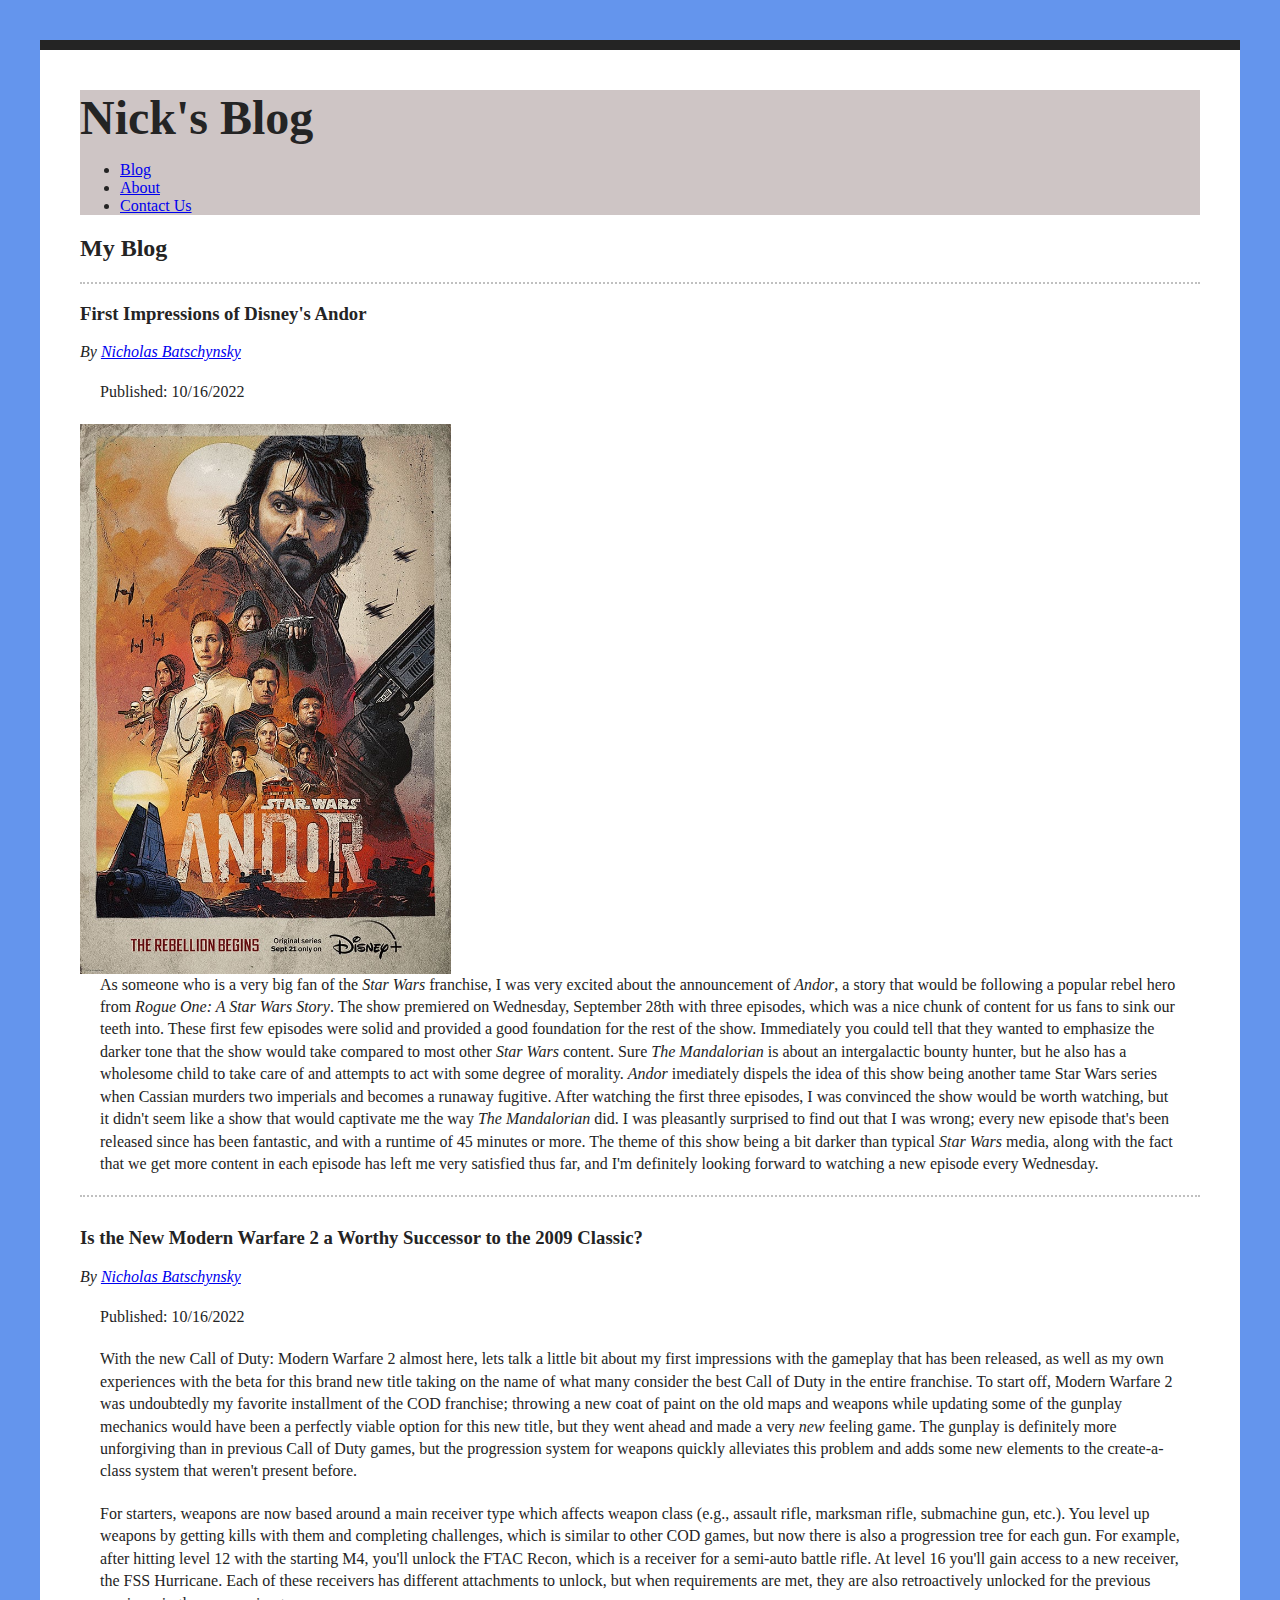
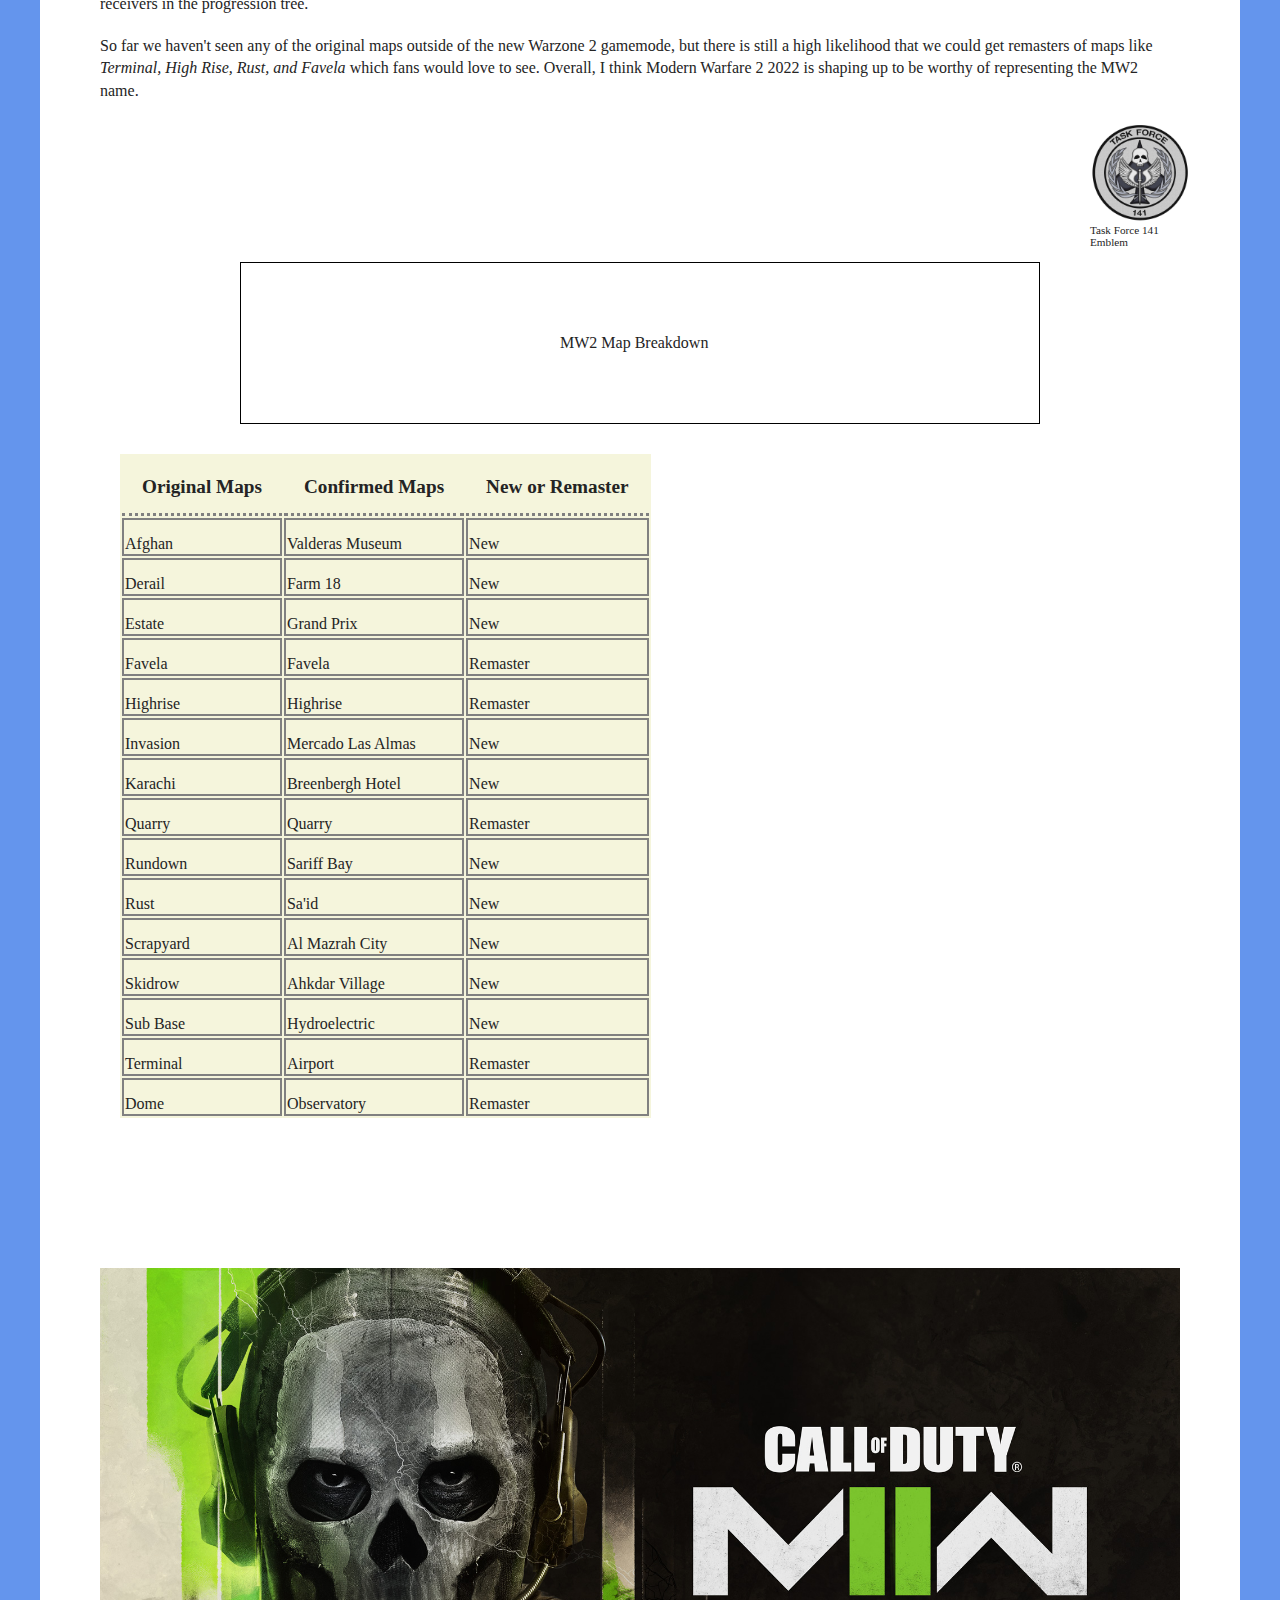
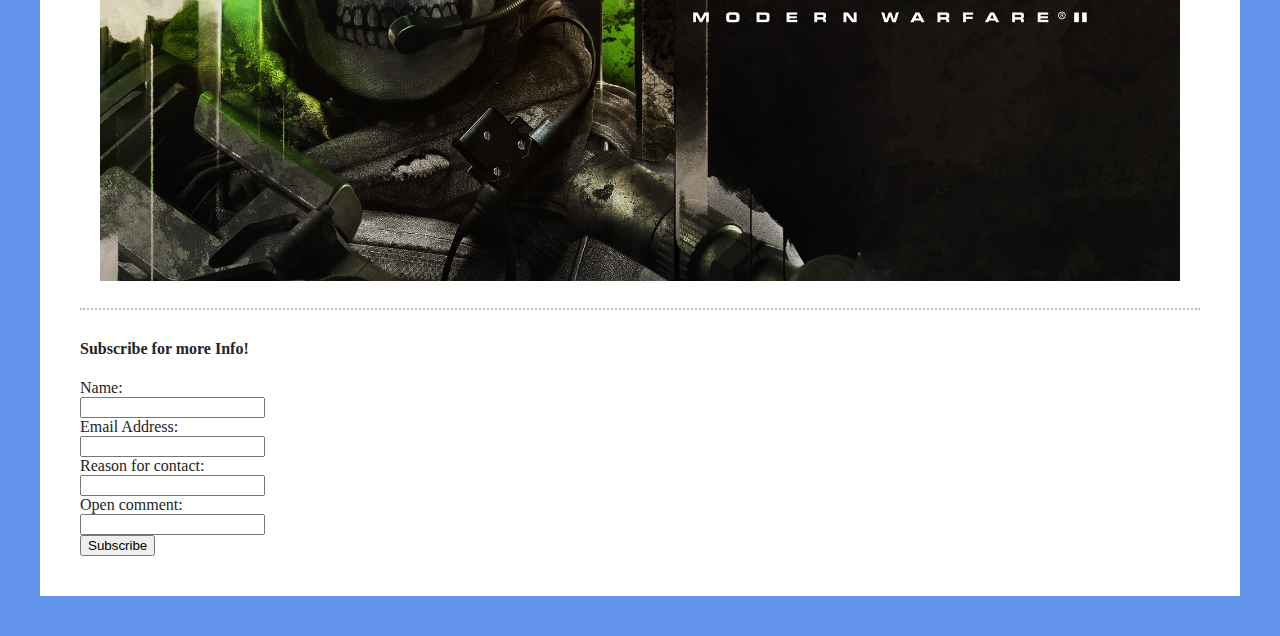
<file: index.html>
<!DOCTYPE html>
<html lang="en">

<head>
    <meta charset="UTF-8">
    <meta http-equiv="X-UA-Compatible" content="IE=edge">
    <meta name="viewport" content="width=device-width, initial-scale=1.0">
    <link rel="stylesheet" href="style.css">
    <title>Nick's Blog</title>
</head>

<body>
    <header class="blog-title">
        <h1>Nick's Blog</h1>
        <nav>
            <ul>
                <li><a href="index.html">Blog</a></li>
                <li><a href="about.html">About</a></li>
                <li><a href="contact.html">Contact Us</a></li>
            </ul>
        </nav>
    </header>
    <h2>My Blog</h2>
    <section id="blog">
        <article class="blog-post">
            <h3>First Impressions of Disney's Andor</h3>
            <address class="author">By <a rel="author"
                    href="https://www.linkedin.com/in/nicholas-batschynsky-881372207/">Nicholas Batschynsky</a>
            </address>
            <p>Published: 10/16/2022</p>
            
                <div class="float-left"><img src="andor-poster.jpeg" alt="Andor official Poster"></div>
            
            <p>
                As someone who is a very big fan of the <em>Star Wars</em> franchise, I was very excited
                about the announcement of <em>Andor</em>, a story that would be following a popular rebel
                hero from <em>Rogue One: A Star Wars Story</em>. The show premiered on Wednesday, September
                28th with three episodes, which was a nice chunk of content for us fans to sink our
                teeth into. These first few episodes were solid and provided a good foundation for
                the rest of the show. Immediately you could tell that they wanted to emphasize the
                darker tone that the show would take compared to most other <em>Star Wars</em> content. Sure
                <em>The Mandalorian</em> is about an intergalactic bounty hunter, but he also has a wholesome
                child to take care of and attempts to act with some degree of morality. <em>Andor</em>
                imediately dispels the idea of this show being another tame Star Wars series when
                Cassian murders two imperials and becomes a runaway fugitive.
                After watching the first three episodes, I was convinced the show would be worth
                watching, but it didn't seem like a show that would captivate me the way <em>The
                    Mandalorian</em> did. I was pleasantly surprised to find out that I was wrong; every new
                episode that's been released since has been fantastic, and with a runtime of 45
                minutes or more. The theme of this show being a bit darker than typical <em>Star Wars</em>
                media, along with the fact that we get more content in each episode has left me
                very satisfied thus far, and I'm definitely looking forward to watching a new
                episode every Wednesday.
            </p>

        </article>
        <article class="blog-post">
            <h3>Is the New Modern Warfare 2 a Worthy Successor to the 2009 Classic?</h3>
            <address class="author">By <a rel="author"
                    href="https://www.linkedin.com/in/nicholas-batschynsky-881372207/">Nicholas Batschynsky</a>
            </address>
            <p>Published: 10/16/2022</p>
            <p>
                With the new Call of Duty: Modern Warfare 2 almost here, lets talk a
                little bit about my first impressions with the gameplay that has been
                released, as well as my own experiences with the beta for this
                brand new title taking on the name of what many consider the best Call of Duty
                in the entire franchise. To start off, Modern Warfare 2 was undoubtedly my
                favorite installment of the COD franchise; throwing a new coat of paint on
                the old maps and weapons while updating some of the gunplay mechanics would
                have been a perfectly viable option for this new title, but they went ahead
                and made a very <em>new</em> feeling game. The gunplay is definitely more
                unforgiving than in previous Call of Duty games, but the progression system
                for weapons quickly alleviates this problem and adds some new elements to the
                create-a-class system that weren't present before. </p>
            <p>For starters, weapons are now based around a main receiver type which affects
                weapon class (e.g., assault rifle, marksman rifle, submachine gun, etc.).
                You level up weapons by getting kills with them and completing challenges,
                which is similar to other COD games, but now there is also a progression tree
                for each gun. For example, after hitting level 12 with the starting M4, you'll
                unlock the FTAC Recon, which is a receiver for a semi-auto battle rifle. At
                level 16 you'll gain access to a new receiver, the FSS Hurricane. Each of these
                receivers has different attachments to unlock, but when requirements are met,
                they are also retroactively unlocked for the previous receivers in the progression
                tree.

            </p>
            <p>
                So far we haven't seen any of the
                original maps outside of the new Warzone 2 gamemode, but there is
                still a high likelihood that we could get remasters of maps like <em>Terminal,
                    High Rise, Rust, and Favela</em> which fans would love to see. Overall, I think
                Modern Warfare 2 2022 is shaping up to be worthy of representing the MW2 name.
            </p>

            
                <div class="float-right">
                    <img src="tf141.jpeg" alt="Task Force 141 Emblem">
                    Task Force 141 Emblem
                </div>
            

            <div class="container">
                <div class="item">MW2 Map Breakdown</div>
            </div>

            <table class="mw2-maps">
                <tr>
                    <th>Original Maps</th>
                    <th>Confirmed Maps</th>
                    <th>New or Remaster</th>
                </tr>
                <tr>
                    <td>Afghan</td>
                    <td>Valderas Museum</td>
                    <td>New</td>
                </tr>
                <tr>
                    <td>Derail</td>
                    <td>Farm 18</td>
                    <td>New</td>
                </tr>
                <tr>
                    <td>Estate</td>
                    <td>Grand Prix</td>
                    <td>New</td>
                </tr>
                <tr>
                    <td>Favela</td>
                    <td>Favela</td>
                    <td>Remaster</td>
                </tr>
                <tr>
                    <td>Highrise</td>
                    <td>Highrise</td>
                    <td>Remaster</td>
                </tr>
                <tr>
                    <td>Invasion</td>
                    <td>Mercado Las Almas</td>
                    <td>New</td>
                </tr>
                <tr>
                    <td>Karachi</td>
                    <td>Breenbergh Hotel</td>
                    <td>New</td>
                </tr>
                <tr>
                    <td>Quarry</td>
                    <td>Quarry</td>
                    <td>Remaster</td>
                </tr>
                <tr>
                    <td>Rundown</td>
                    <td>Sariff Bay</td>
                    <td>New</td>
                </tr>
                <tr>
                    <td>Rust</td>
                    <td>Sa'id</td>
                    <td>New</td>
                </tr>
                <tr>
                    <td>Scrapyard</td>
                    <td>Al Mazrah City</td>
                    <td>New</td>
                </tr>
                <tr>
                    <td>Skidrow</td>
                    <td>Ahkdar Village</td>
                    <td>New</td>
                </tr>
                <tr>
                    <td>Sub Base</td>
                    <td>Hydroelectric</td>
                    <td>New</td>
                </tr>
                <tr>
                    <td>Terminal</td>
                    <td>Airport</td>
                    <td>Remaster</td>
                </tr>
                <tr>
                    <td>Dome</td>
                    <td>Observatory</td>
                    <td>Remaster</td>
                </tr>
            </table>

            <p><img src="MWII.jpeg" alt="Modern Warfare 2 Official Poster"></p>

        </article>
    </section>
    <section id="newsletter">
        <h4>Subscribe for more Info!</h4>
        <form>
            <div class="form">
                <label>Name:</label><br>
                <input id="fname" name="name" type="text">
            </div>
            <div class="form">
                <label>Email Address:</label><br>
                <input id="femail" name="email" type="text">
            </div>
            <div class="form"></div>
            <label>Reason for contact:</label><br>
            <input id="freason" name="reasoning" type="text">
            <div class="form"></div>
            <label>Open comment:</label><br>
            <input id="ocomment" name="comment" type="text">
            <div class="form">
                <input type="submit" value="Subscribe">
            </div>
        </form>
    </section>
</body>

</html>
</file>
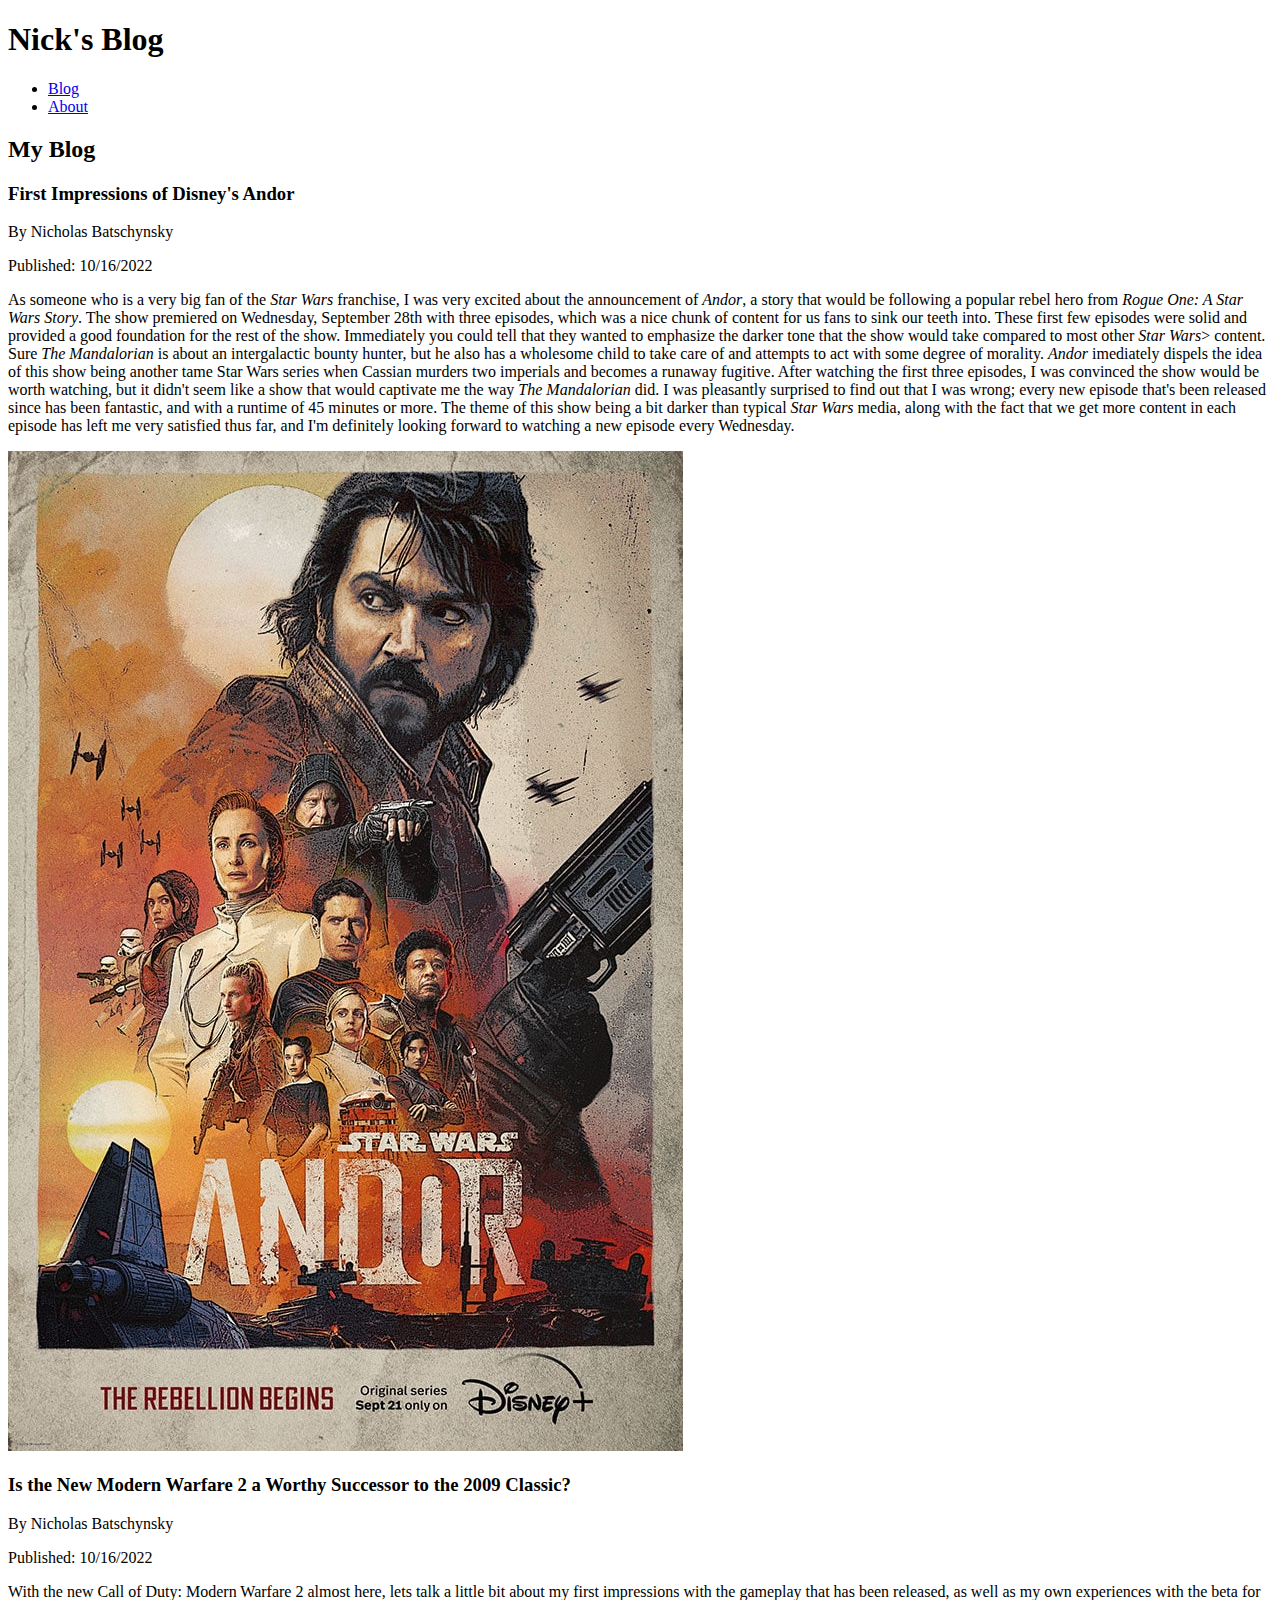
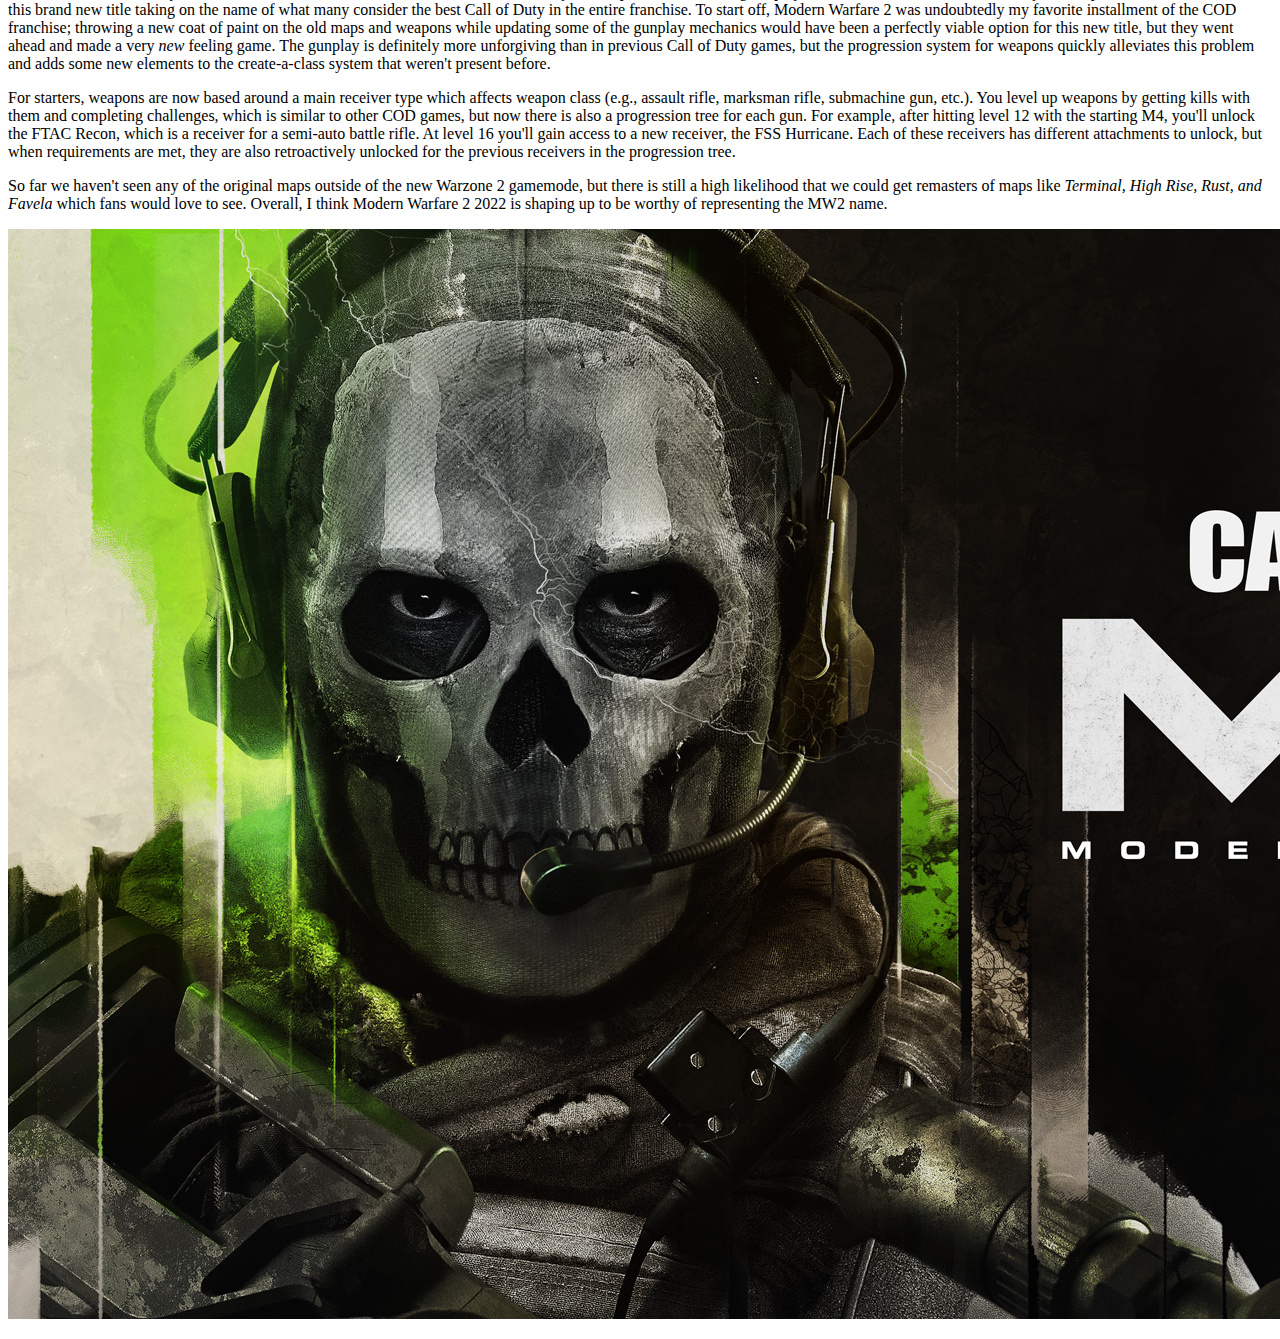
<file: mi349_blog/index.html>
<!DOCTYPE html>
<html lang="en">
<head>
    <meta charset="UTF-8">
    <meta http-equiv="X-UA-Compatible" content="IE=edge">
    <meta name="viewport" content="width=device-width, initial-scale=1.0">
    <title>Nick's Blog</title>
</head>
<body>
<header><h1>Nick's Blog</h1></header> 
<nav>
    <ul>
        <li><a href= "index.html" >Blog</a></li>
        <li><a href="about.html" >About</a></li>
    </ul>
</nav>
<h2>My Blog</h2>
<section><article><h3>First Impressions of Disney's Andor</h3>
    <p>By <author>Nicholas Batschynsky</author></p>
       <p>Published: 10/16/2022</p>
    <p>
            As someone who is a very big fan of the <em>Star Wars</em> franchise, I was very excited
        about the announcement of <em>Andor</em>, a story that would be following a popular rebel 
        hero from <em>Rogue One: A Star Wars Story</em>. The show premiered on Wednesday, September 
        28th with three episodes, which was a nice chunk of content for us fans to sink our 
        teeth into. These first few episodes were solid and provided a good foundation for 
        the rest of the show. Immediately you could tell that they wanted to emphasize the 
        darker tone that the show would take compared to most other <em>Star Wars</em>> content. Sure 
        <em>The Mandalorian</em> is about an intergalactic bounty hunter, but he also has a wholesome 
        child to take care of and attempts to act with some degree of morality. <em>Andor</em> 
        imediately dispels the idea of this show being another tame Star Wars series when 
        Cassian murders two imperials and becomes a runaway fugitive.
            After watching the first three episodes, I was convinced the show would be worth
        watching, but it didn't seem like a show that would captivate me the way <em>The 
        Mandalorian</em> did. I was pleasantly surprised to find out that I was wrong; every new 
        episode that's been released since has been fantastic, and with a runtime of 45 
        minutes or more. The theme of this show being a bit darker than typical <em>Star Wars</em>
        media, along with the fact that we get more content in each episode has left me
        very satisfied thus far, and I'm definitely looking forward to watching a new 
        episode every Wednesday.
    </p>
    <p><img src="andor-poster.jpeg" alt="Andor official Poster"></p>
</article>
<article><h3>Is the New Modern Warfare 2 a Worthy Successor to the 2009 Classic?</h3>
    <p>By <author>Nicholas Batschynsky</author></p>
       <p>Published: 10/16/2022</p>
    <p>
            With the new Call of Duty: Modern Warfare 2 almost here, lets talk a 
            little bit about my first impressions with the gameplay that has been
            released, as well as my own experiences with the beta for this 
            brand new title taking on the name of what many consider the best Call of Duty 
            in the entire franchise. To start off, Modern Warfare 2 was undoubtedly my 
            favorite installment of the COD franchise; throwing a new coat of paint on 
            the old maps and weapons while updating some of the gunplay mechanics would
            have been a perfectly viable option for this new title, but they went ahead
            and made a very <em>new</em> feeling game. The gunplay is definitely more
            unforgiving than in previous Call of Duty games, but the progression system
            for weapons quickly alleviates this problem and adds some new elements to the 
            create-a-class system that weren't present before. </p>
            <p>For starters, weapons are now based around a main receiver type which affects
                weapon class (e.g., assault rifle, marksman rifle, submachine gun, etc.). 
                You level up weapons by getting kills with them and completing challenges,
                which is similar to other COD games, but now there is also a progression tree
                for each gun. For example, after hitting level 12 with the starting M4, you'll
                unlock the FTAC Recon, which is a receiver for a semi-auto battle rifle. At
                level 16 you'll gain access to a new receiver, the FSS Hurricane. Each of these 
                receivers has different attachments to unlock, but when requirements are met,
                they are also retroactively unlocked for the previous receivers in the progression
                tree.

            </p>
            <p>
            So far we haven't seen any of the 
            original maps outside of the new Warzone 2 gamemode, but there is 
            still a high likelihood that we could get remasters of maps like <em>Terminal,
                High Rise, Rust, and Favela</em> which fans would love to see. Overall, I think
                Modern Warfare 2 2022 is shaping up to be worthy of representing the MW2 name. 
       </p>
<p>    <p><img src="MWII.jpeg" alt="Modern Warfare 2 Official Poster"></p>
</p>
</article>
</section>
</body>
</html>
</file>
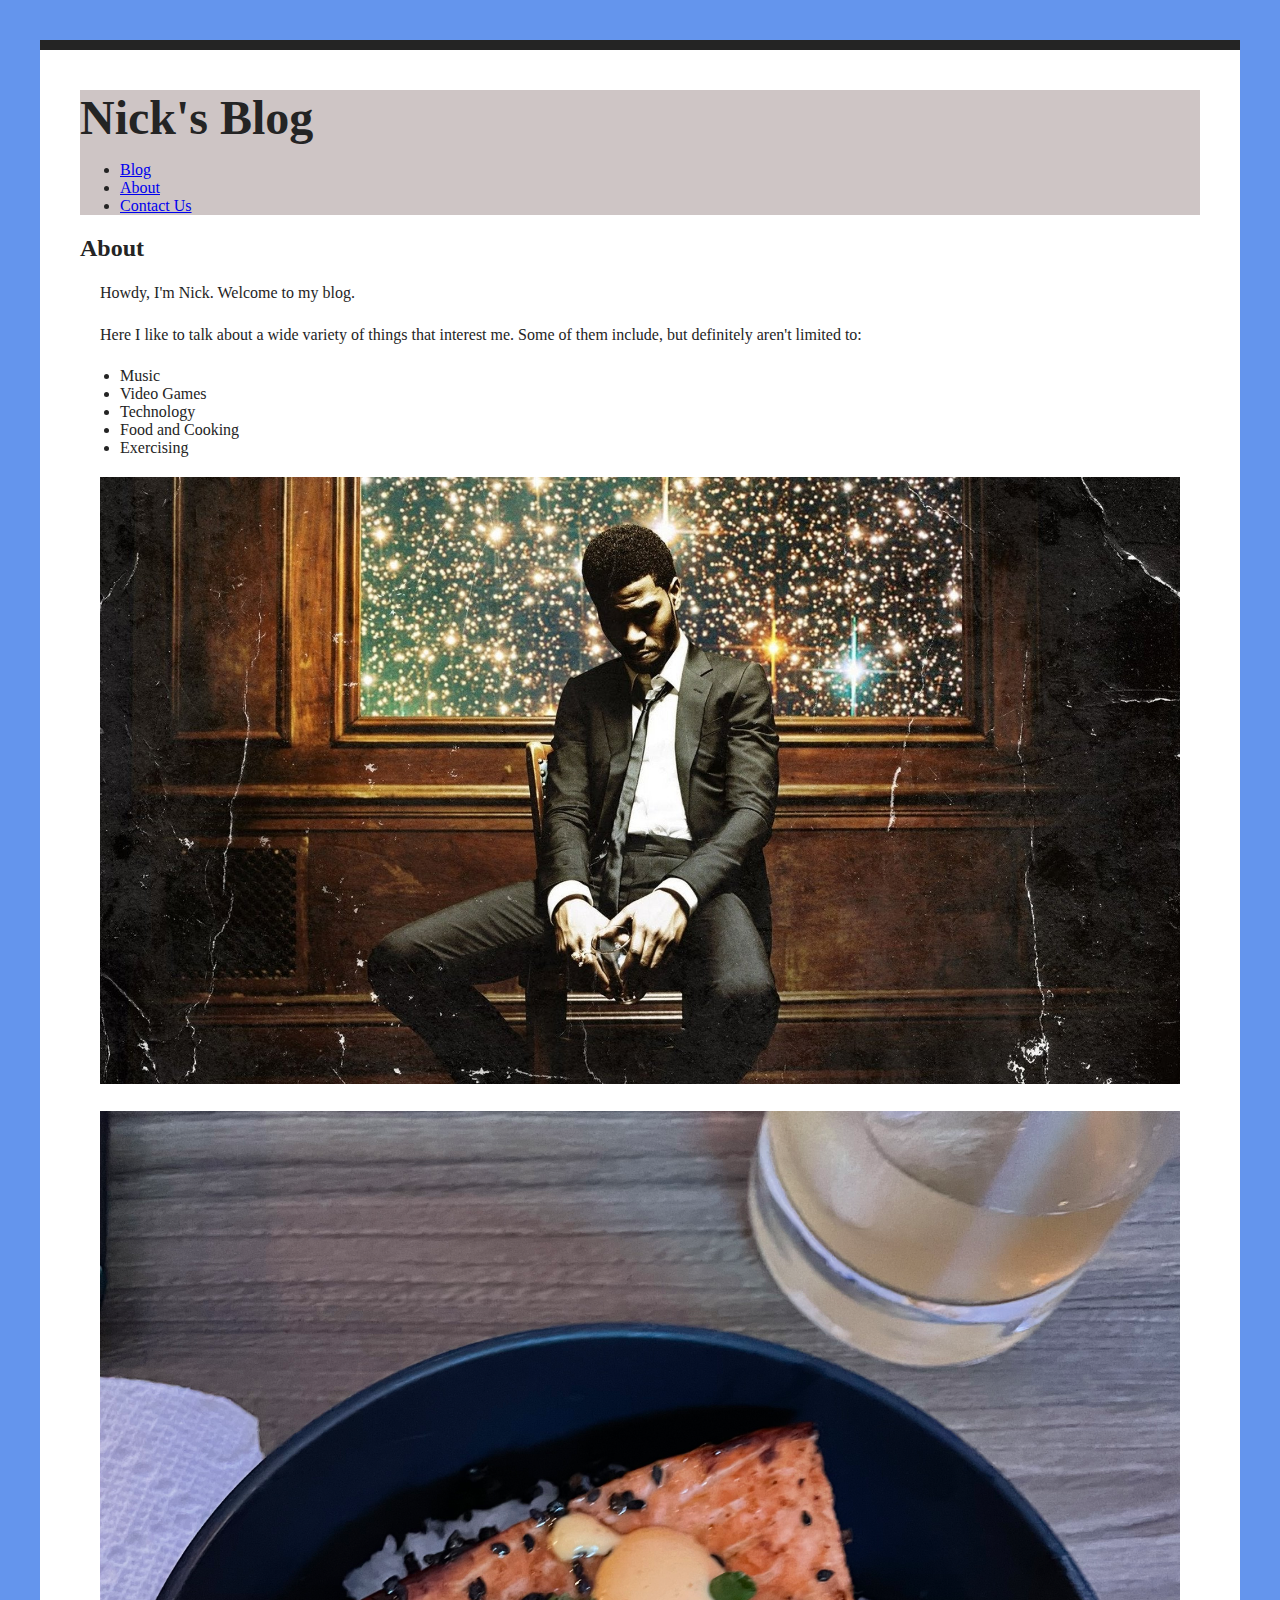
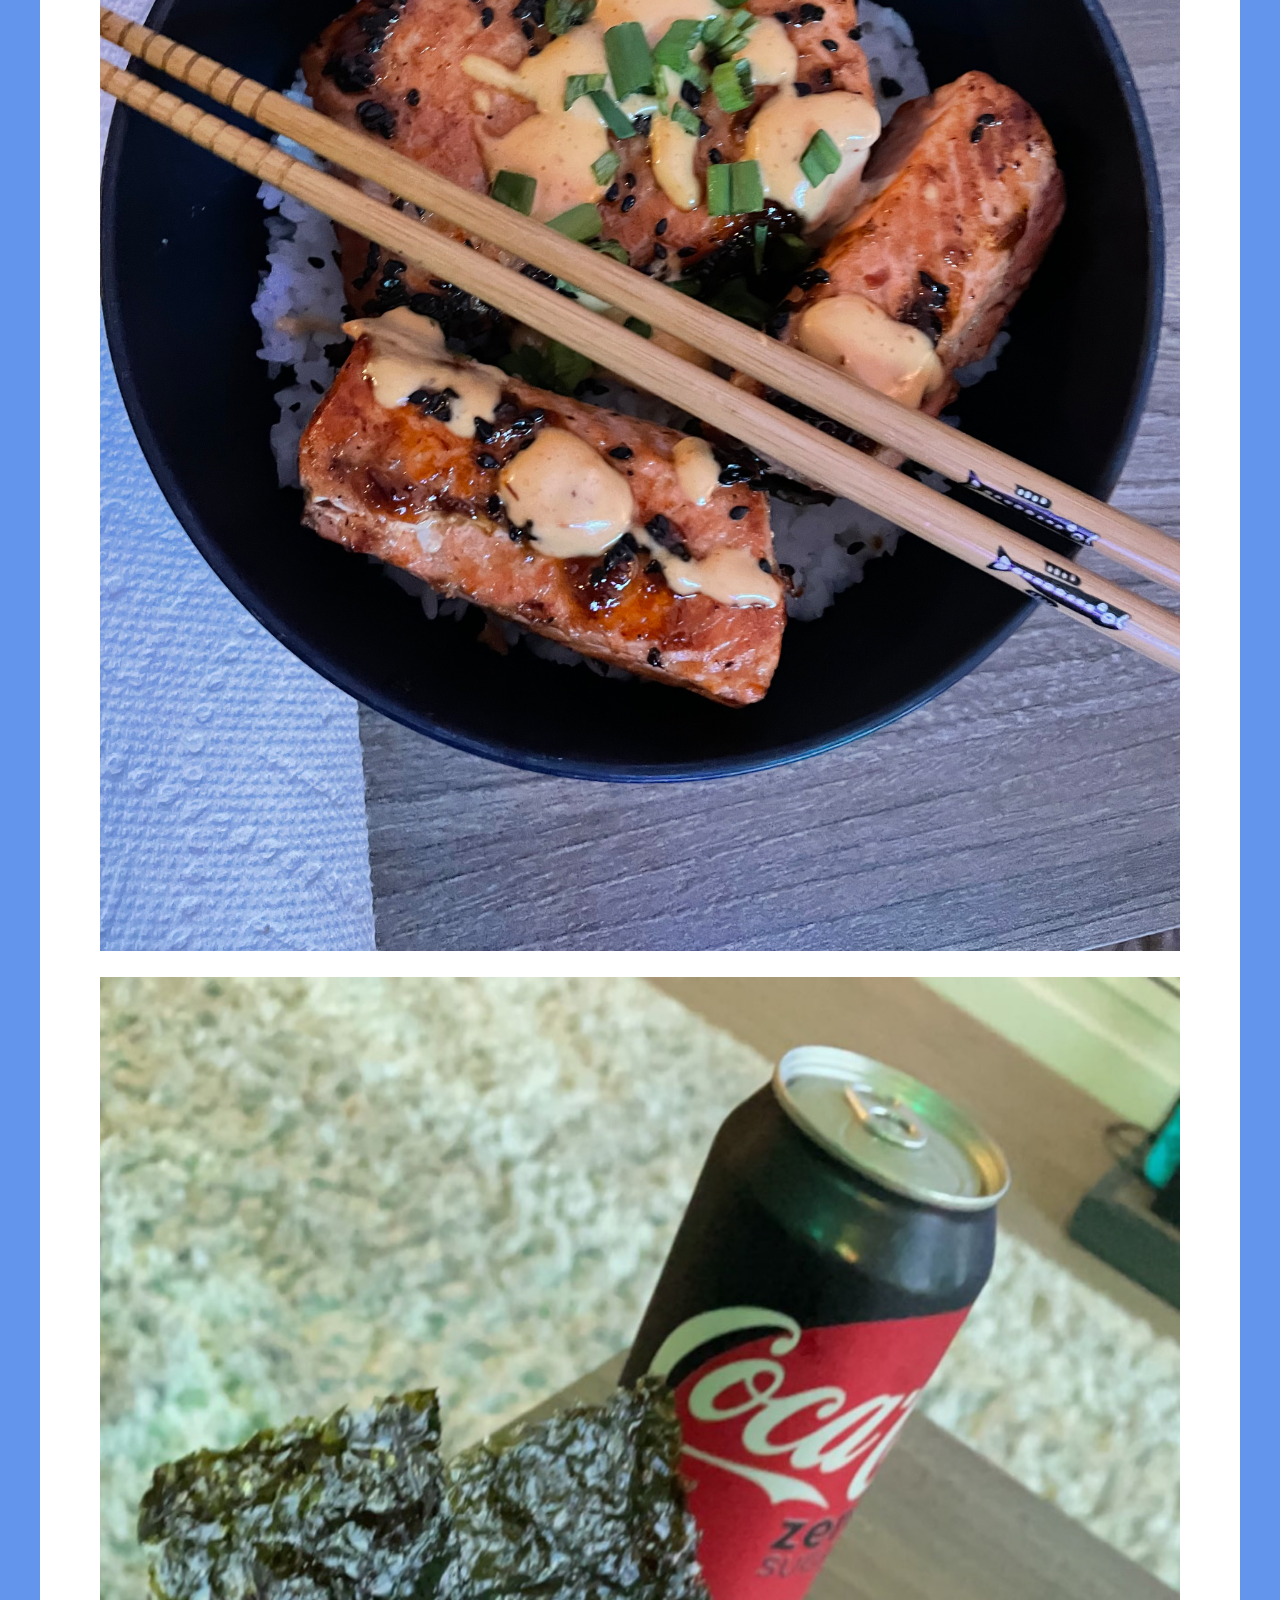
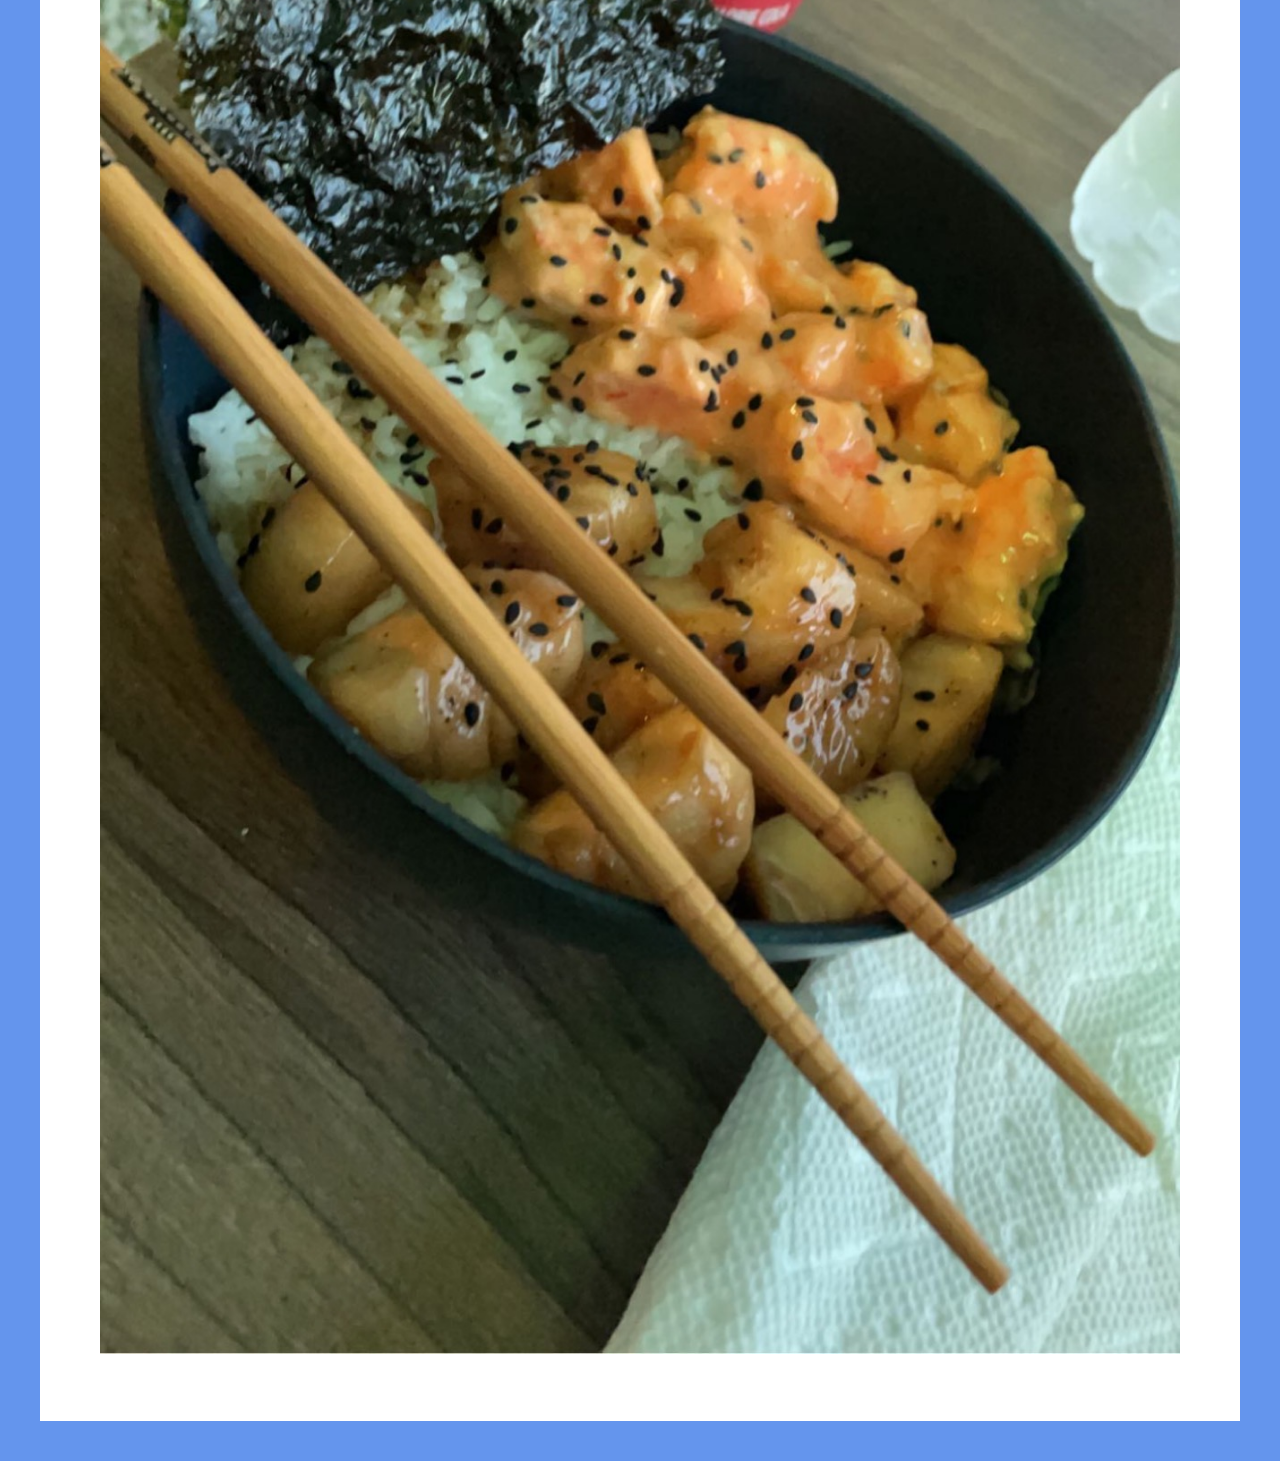
<file: about.html>
<!DOCTYPE html>
<html lang="en">
<head>
    <meta charset="UTF-8">
    <meta http-equiv="X-UA-Compatible" content="IE=edge">
    <meta name="viewport" content="width=device-width, initial-scale=1.0">
    <link rel="stylesheet" href="style.css">
    <title>Nick's Blog</title>
</head>
<body>
<header class="blog-title"><h1>Nick's Blog</h1> 
<nav>
    <ul>
        <li><a href= "index.html" >Blog</a></li>
        <li><a href="about.html" >About</a></li>
        <li><a href="contact.html">Contact Us</a></li>
    </ul>
</nav>
</header>
<h2>About</h2>
<section><article><p>Howdy, I'm Nick. Welcome to my blog.<p>
    <p>Here I like to talk about a wide variety of things that interest me.
        Some of them include, but definitely aren't limited to:
    </p>
    <ul><li>Music</li>
    <li>Video Games</li>
<li>Technology</li>
<li>Food and Cooking</li>
<li>Exercising</li></ul>

<p><img src="motm2" alt="Man on the Moon 2 Album Cover"></p>
<p><img src="salmon.jpg" alt="Some delicious spicy salmon"></p>
<p><img src="scallop.JPG" alt="Miso and soy glazed scallops"></p>
</article>
</section>
</file>
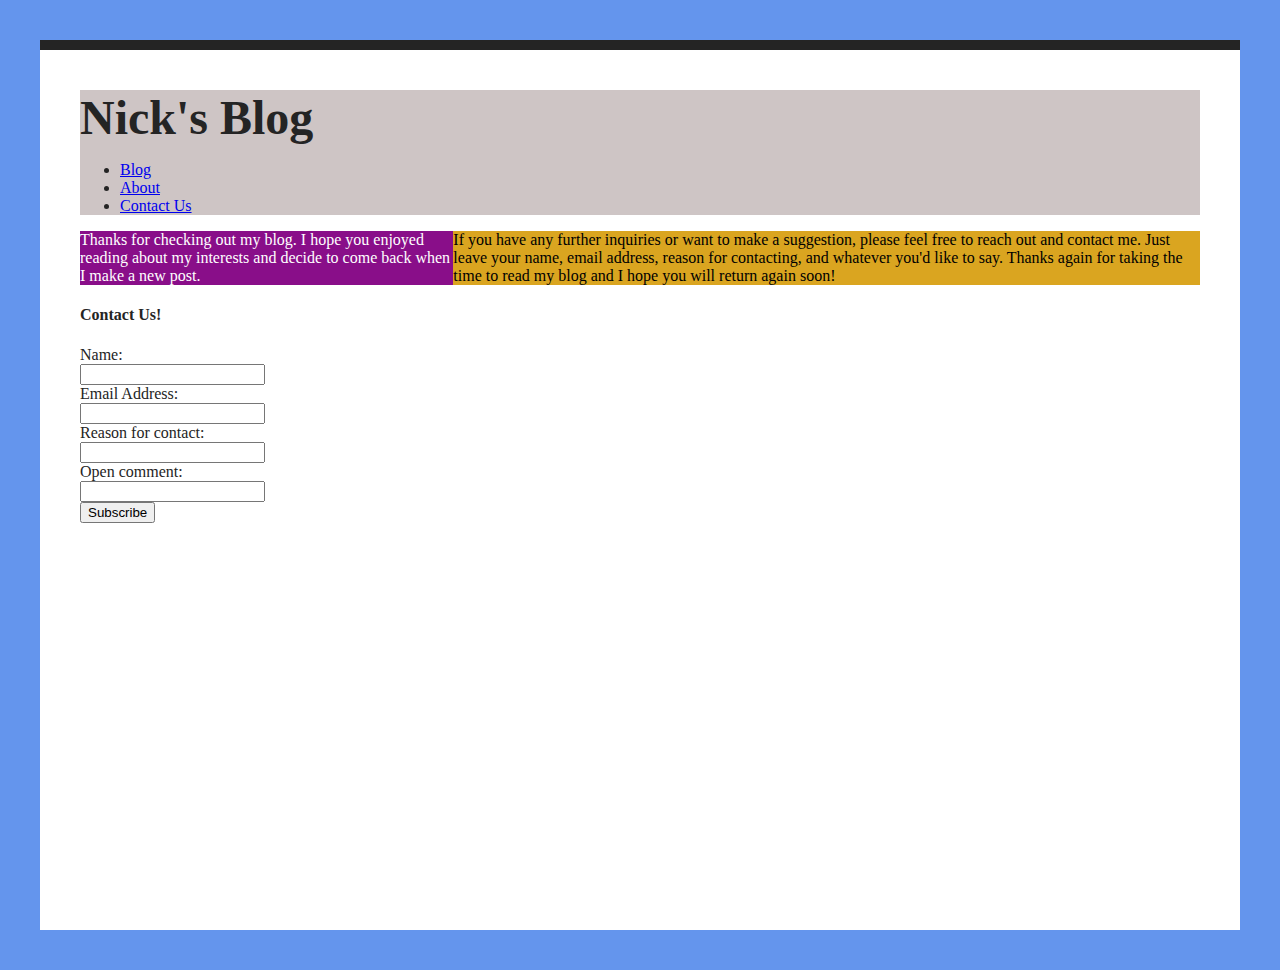
<file: contact.html>
<!DOCTYPE html>
<html lang="en">

<head>
  <meta charset="UTF-8">
  <meta http-equiv="X-UA-Compatible" content="IE=edge">
  <meta name="viewport" content="width=device-width, initial-scale=1.0">
  <link rel="stylesheet" href="style.css">
  <title>Nick's Blog</title>
</head>

<body>
  <header class="blog-title">
    <h1>Nick's Blog</h1>
    <nav>
      <ul>
        <li><a href="index.html">Blog</a></li>
        <li><a href="about.html">About</a></li>
        <li><a href="contact.html">Contact Us</a></li>
      </ul>
    </nav>
  </header>
  <section class="flexy">
  <aside>
    Thanks for checking out my blog. I hope you enjoyed reading about my interests
    and decide to come back when I make a new post.
  </aside>
  <div class="aside-divide">
    If you have any further inquiries or want to make a suggestion, please feel free to 
    reach out and contact me. Just leave your name, email address, reason for contacting,
    and whatever you'd like to say. Thanks again for taking the time to read my blog and 
    I hope you will return again soon!
  </div>
  </section>
  <section id="contact-form">
    <h4>Contact Us!</h4>
    <form>
      <div class="form">
        <label>Name:</label><br>
        <input>
      </div>
      <div class="form">
        <label>Email Address:</label><br>
        <input>
      </div>
      <div class="form">
        <label>Reason for contact:</label><br>
        <input>
      </div>
      <div class="form">
        <label>Open comment:</label><br>
        <input>
      </div>
      <div class="form">
        <input type="submit" value="Subscribe">
      </div>
    </form>
  </section>
</body>

</html>
</file>
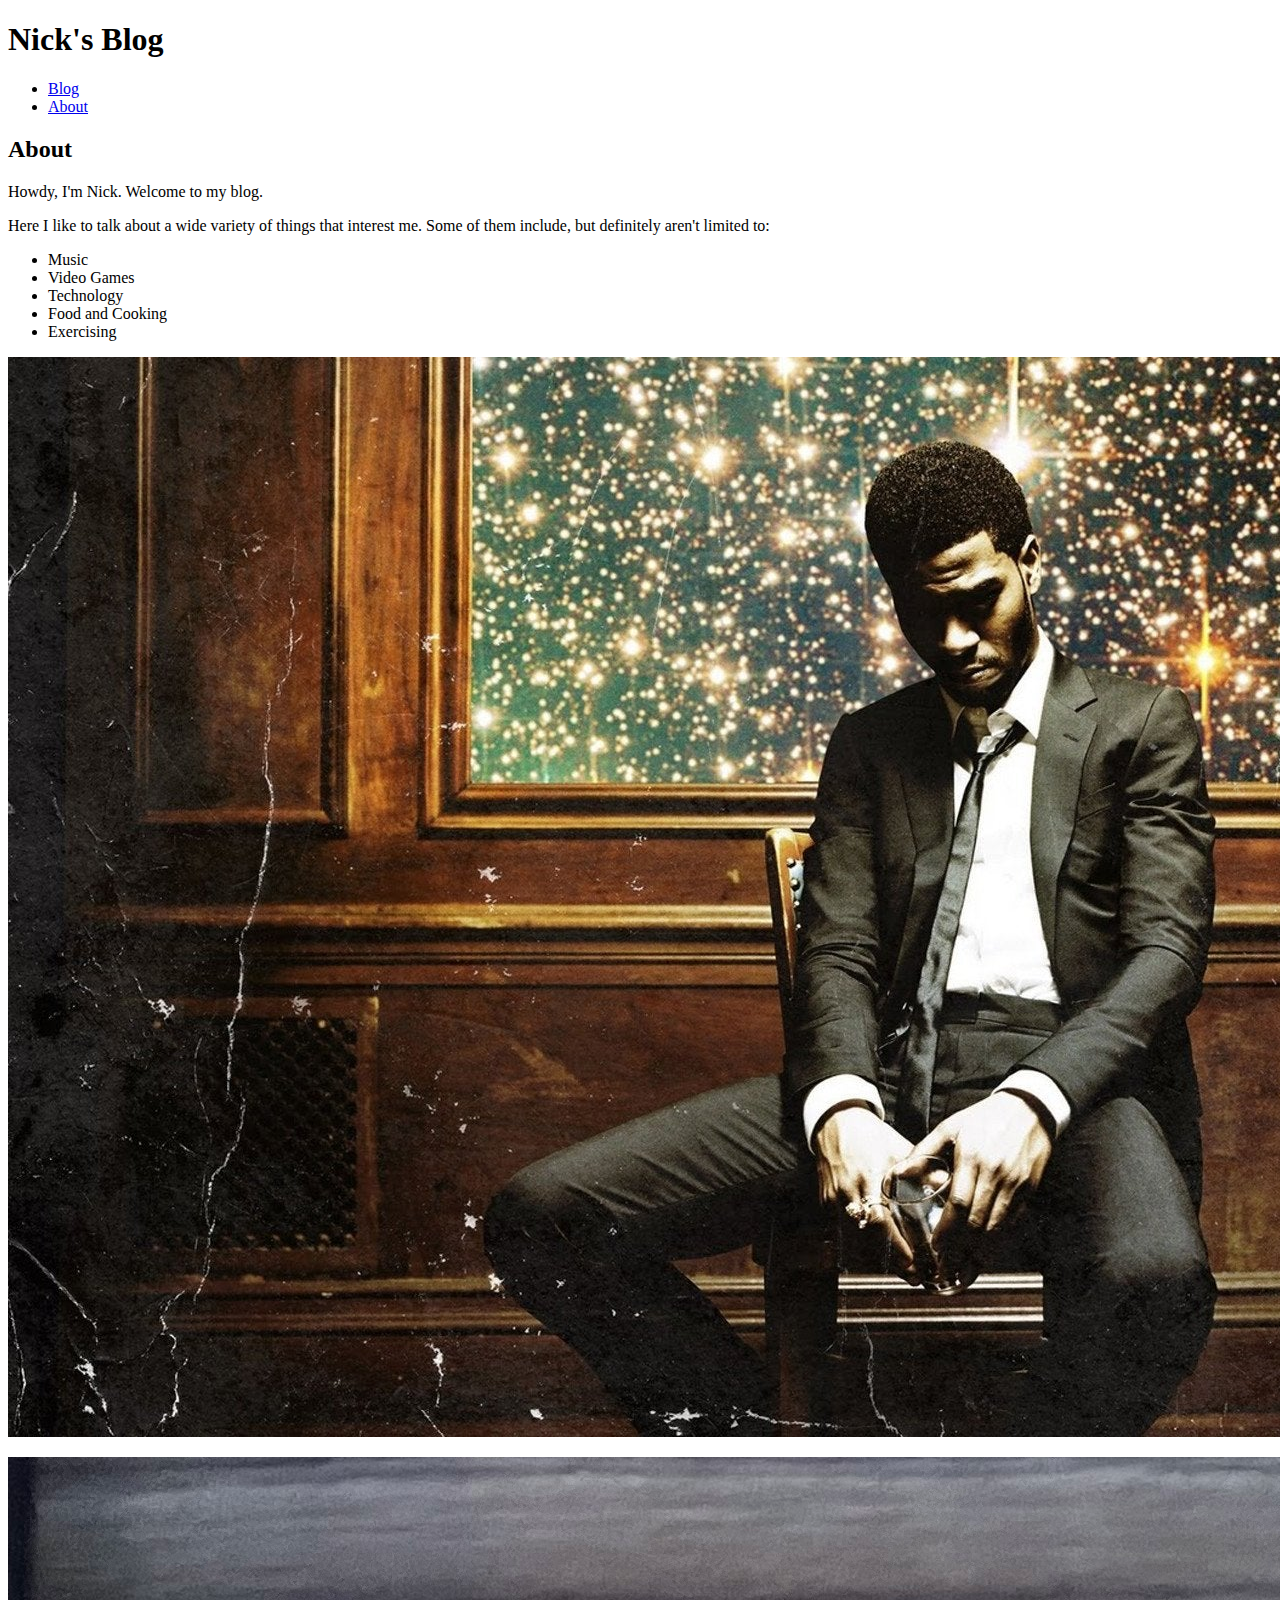
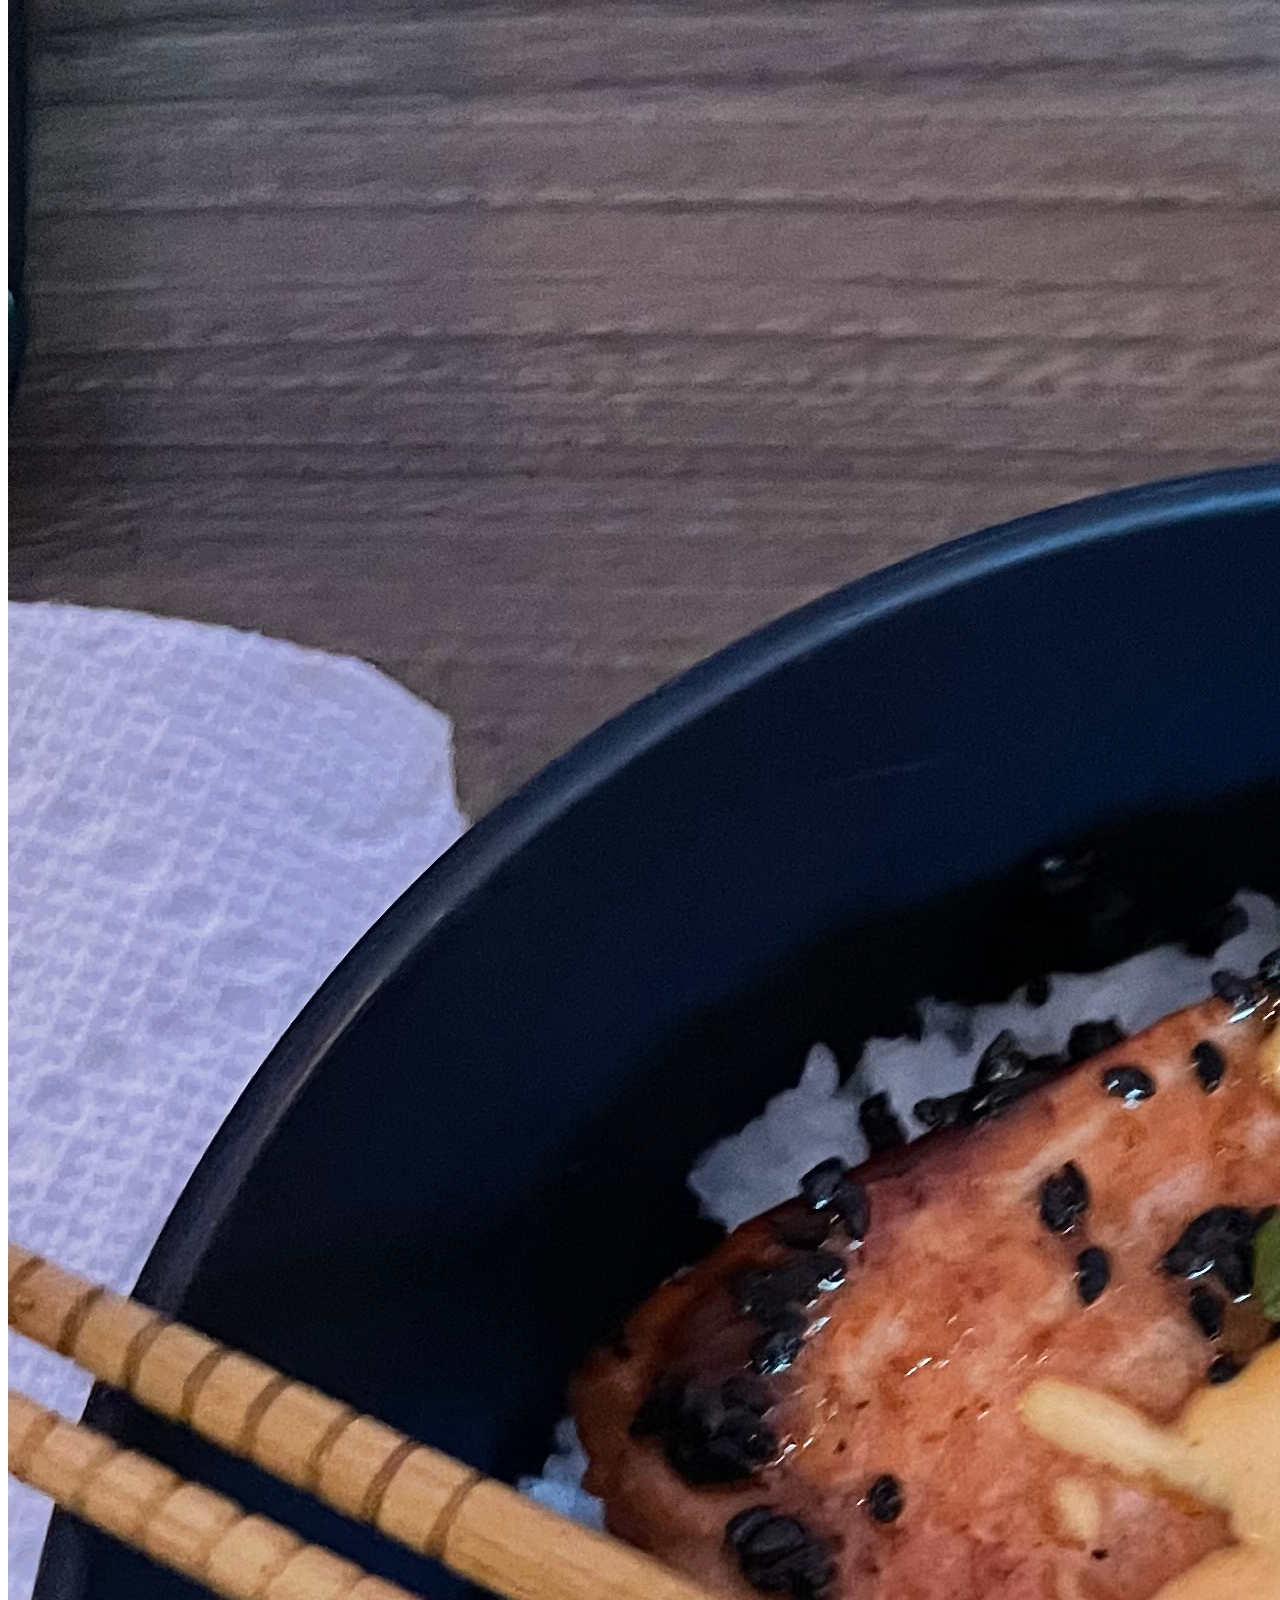
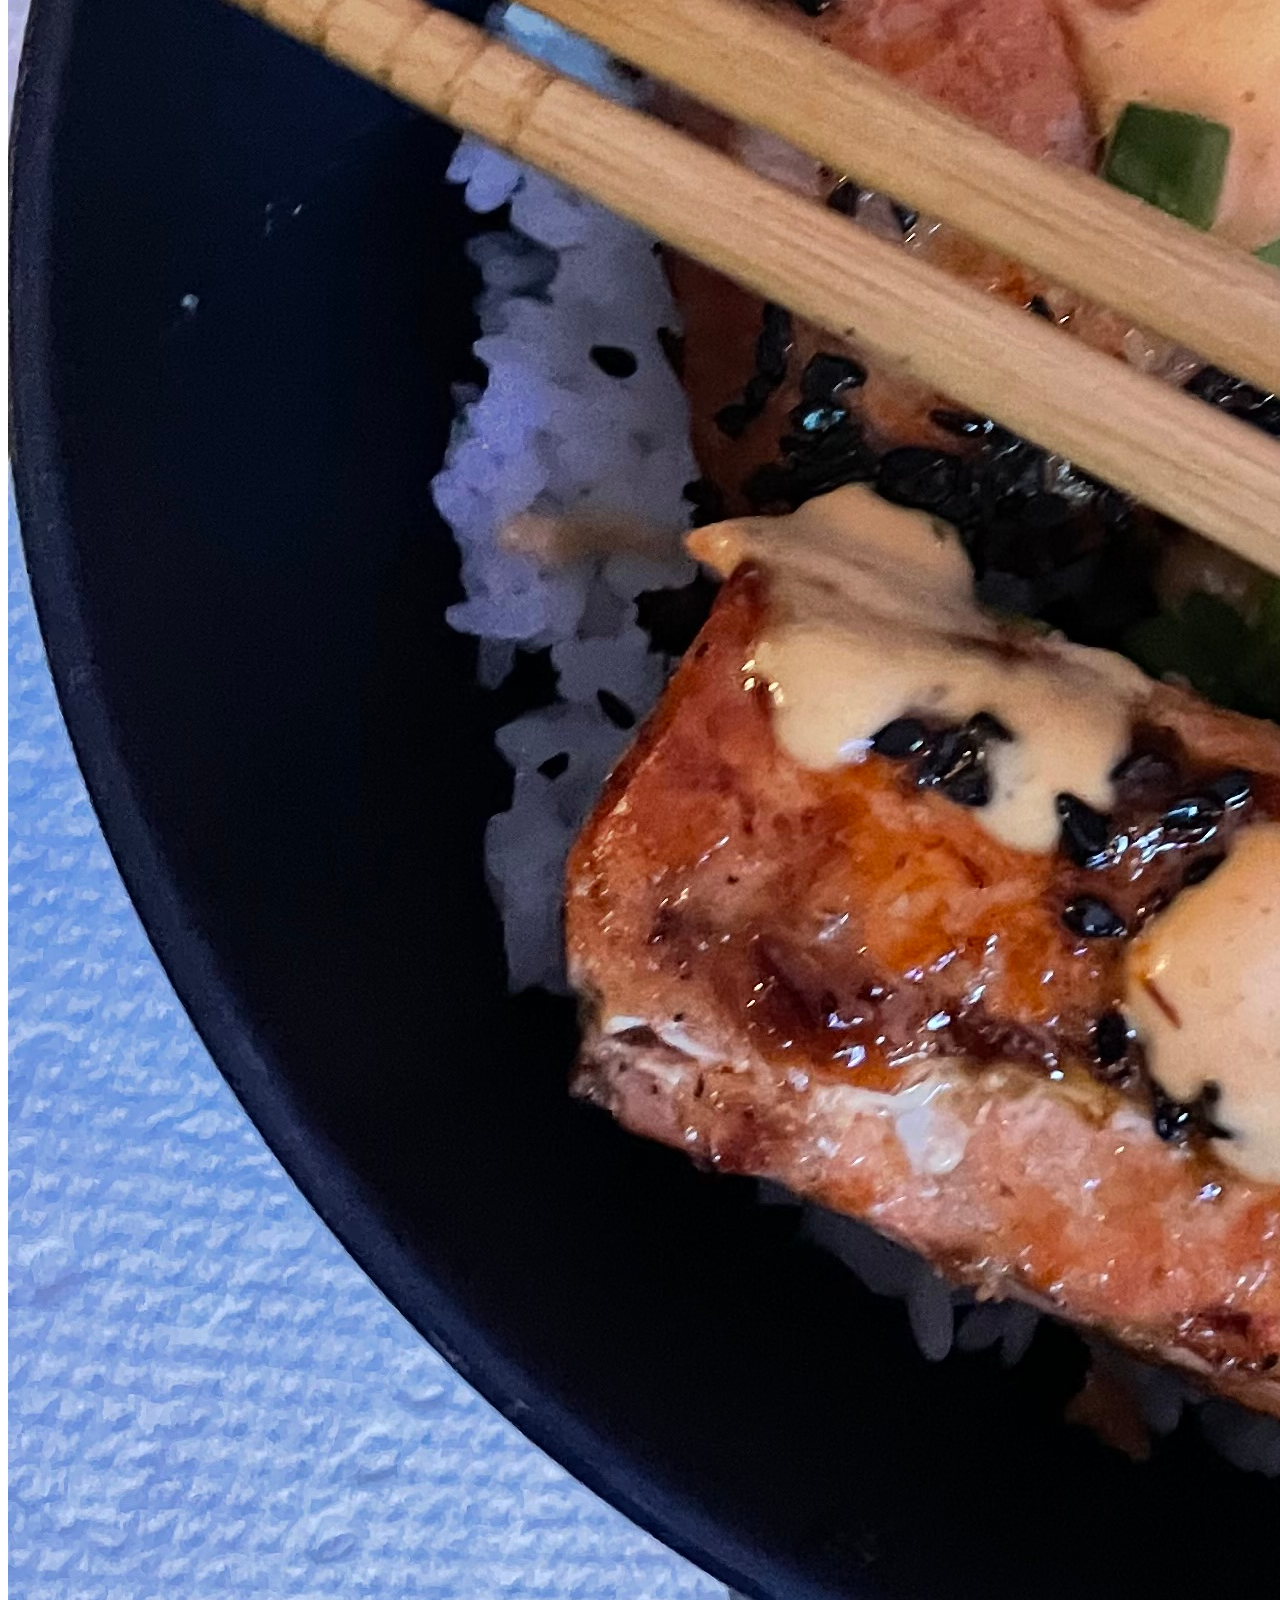
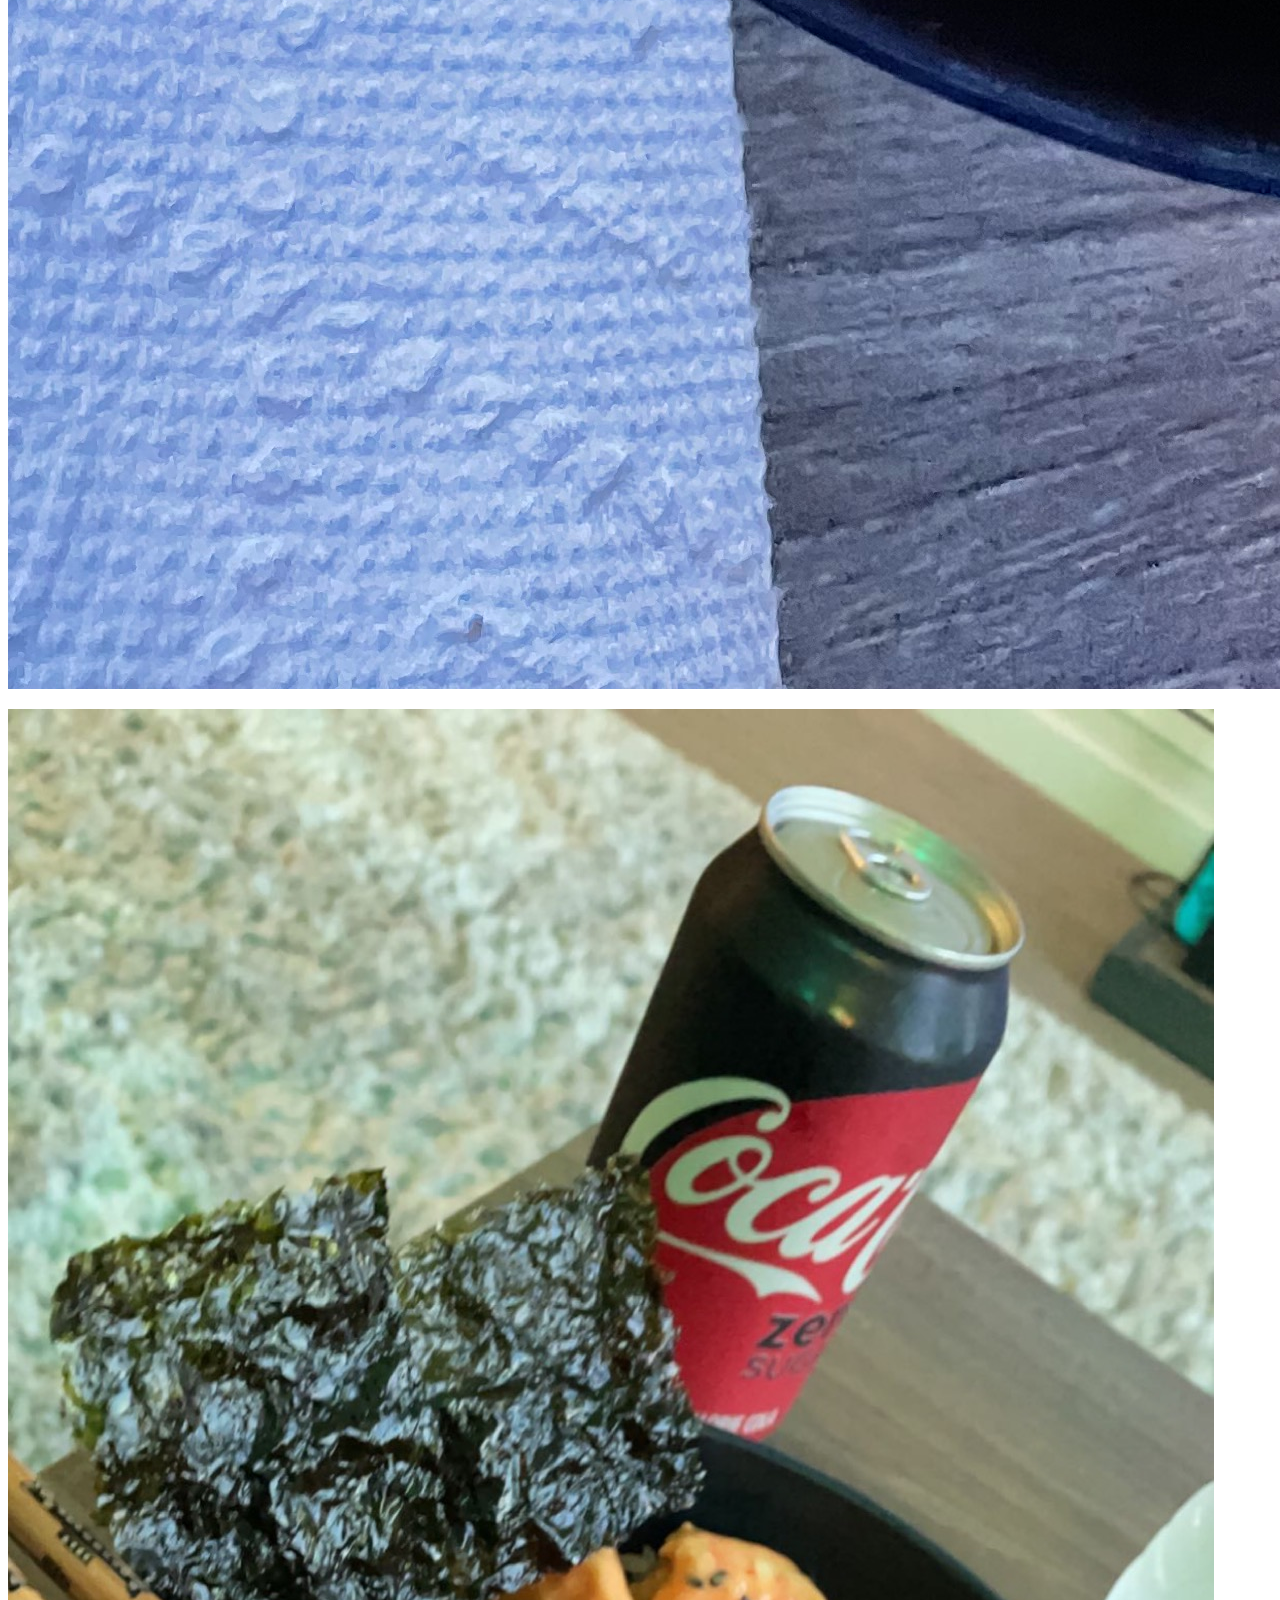
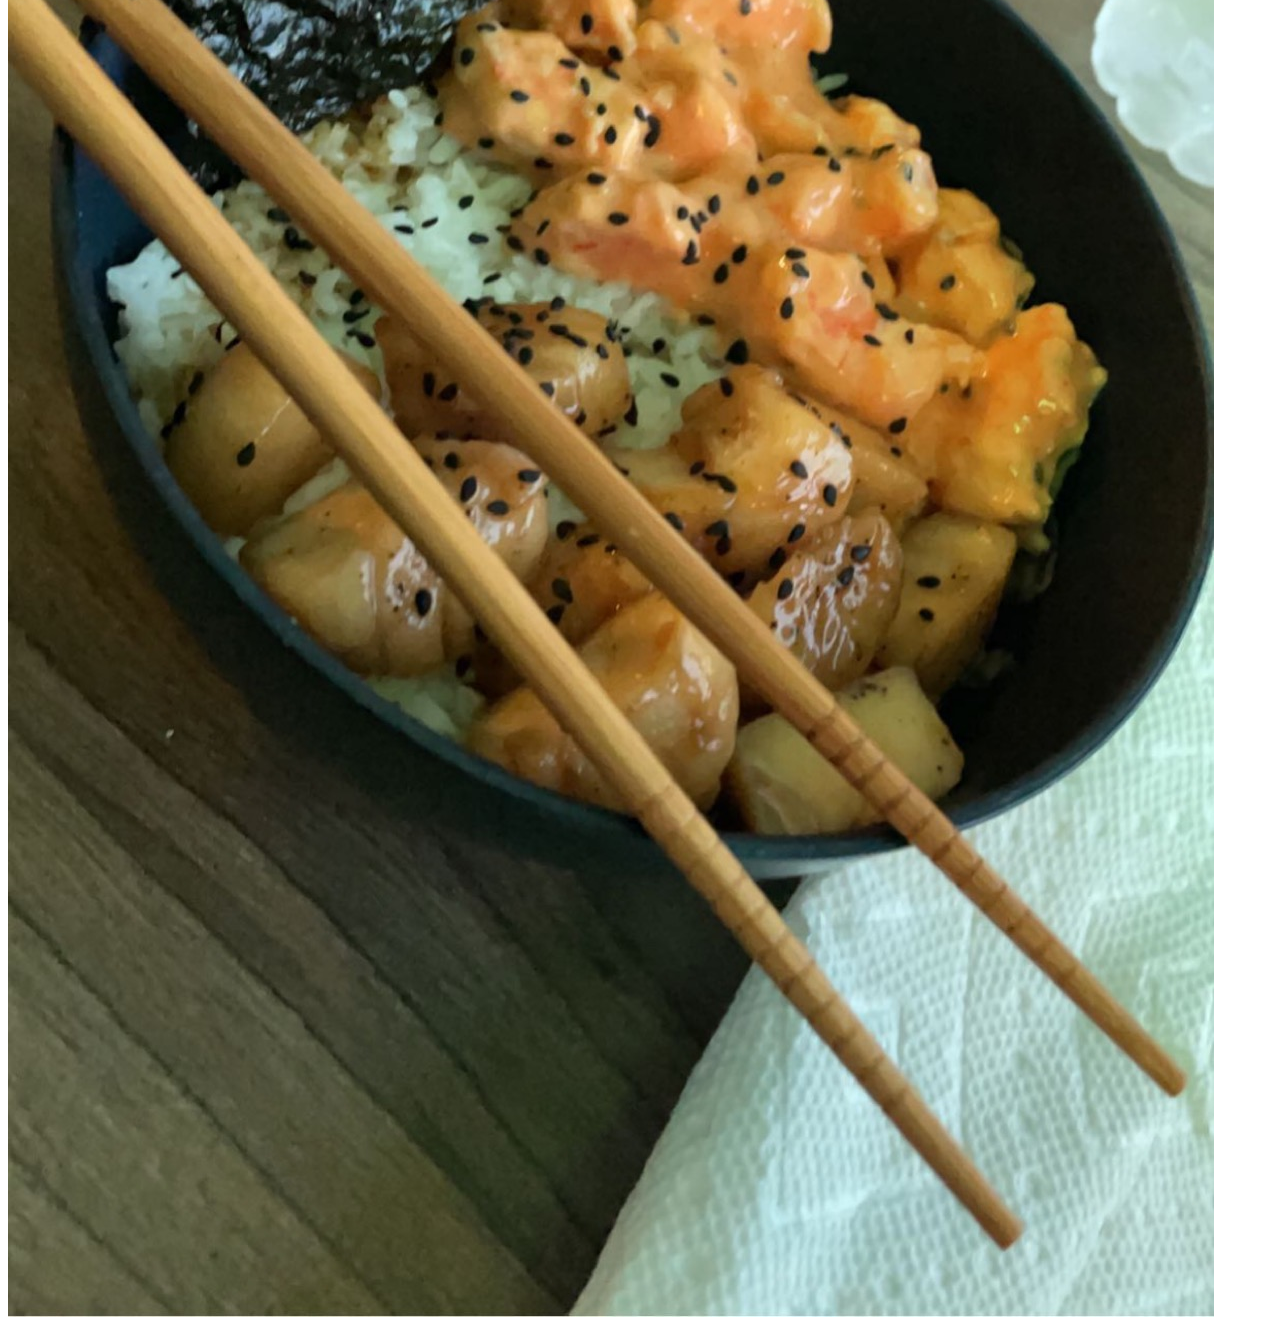
<file: mi349_blog/about.html>
<!DOCTYPE html>
<html lang="en">
<head>
    <meta charset="UTF-8">
    <meta http-equiv="X-UA-Compatible" content="IE=edge">
    <meta name="viewport" content="width=device-width, initial-scale=1.0">
    <title>Nick's About Page</title>
</head>
<body>
<header><h1>Nick's Blog</h1></header> 
<nav>
    <ul>
        <li><a href= "index.html" >Blog</a></li>
        <li><a href="about.html" >About</a></li>
    </ul>
</nav>
<h2>About</h2>
<section><article><p>Howdy, I'm Nick. Welcome to my blog.<p>
    <p>Here I like to talk about a wide variety of things that interest me.
        Some of them include, but definitely aren't limited to:
    </p>
    <ul><li>Music</li>
    <li>Video Games</li>
<li>Technology</li>
<li>Food and Cooking</li>
<li>Exercising</li></ul>

<p><img src="motm2" alt="Man on the Moon 2 Album Cover"></p>
<p><img src="salmon.jpg" alt="Some delicious spicy salmon"></p>
<p><img src="scallop.JPG" alt="Miso and soy glazed scallops"></p>
</article>
</section>
</file>
<file: style.css>
html {
    background: cornflowerblue;
}

body {
    font-family: Georgia, 'Times New Roman', Times, serif;
    margin: 40px;
    padding: 40px;
    color: #242424;
    border-top: 10px solid #242424;
    background: #fff;
}

h1 {
    font-size: 3em;
    margin: 0;

}

p {
    line-height: 1.4em;
    margin: 20px;
    clear: both;

}

#blog {
    border-top: 2px dotted #C0C0C0;
}

.blog-post {
    margin-bottom: 30px;
    border-bottom: 2px dotted #C0C0C0;

}

img {
    max-width: 100%;
    max-height: 100%;
}

#newsletter {}

.container {
    height: 100px;
    display: flex;
    padding: 30px;
    margin: 160px;
    align-items: center;
    justify-content: center;
    border: 0.2px solid black;

}

.item {
    width: 10em;
}

body {
    min-height: 50em;
}

.mw2-maps {
    background: beige;
    position: relative;
    top: -130px;
    left: 40px;
}

.blog-title {
    background: rgb(206, 197, 197);
    position: sticky;
    top: 0px;
}

.float-right {
    background: black;
    height: 100px;
    width: 100px;
    float: right;
    margin-right: 10px;
    font-size: 0.7em;
}

.float-left {
    height: 550px;
    width: 400px;
    float: left;
    margin-right: 10px;
    font-size: 0.7em;
}

th {
    font-size: 1.2em;
    padding: 20px;
    border-bottom: 3px dotted grey;
    padding-bottom: 15px;
}

td {
    padding-top: 15px;
    border: 2px solid grey;
}

.colorful {
    display: flex;
}

#contact-form {}

aside {
    background: rgb(137, 14, 137);
    color: white;
    flex: 2;
}

.aside-divide {
    background: goldenrod;
    color: black;
    flex: 4;
}

.flexy {
    display: flex;
}


/* Flexbox*/


/* Grid */
.cards {
    display: grid;
    grid-template-columns: 1fr 1fr 1fr;
    grid-template-rows: 100px 100px;
    grid-gap: 10px;
}

#c1 {
    grid-column: 2 / 4;
    grid-row: 1;
}



/* Media Queries */
@media (max-width: 400px) {
    #c1 {
        background: blueviolet
    }

    body {
        margin: 10px;
        padding: 10px;


    }

    p {
        width: auto;
    }

    #blog {
        display: inline
    }

    img {
        max-width: 100%;
        width: auto;
        height: auto;
        margin: -5px;
    }

    .mw2-maps {
        position: static;
        width: auto;
        margin: -10px;

    }

    th {
        font-size: 0.7em;
        padding: 10px;
        border-bottom: 3px dotted grey;
        padding-bottom: 15px;
    }
}
</file>
